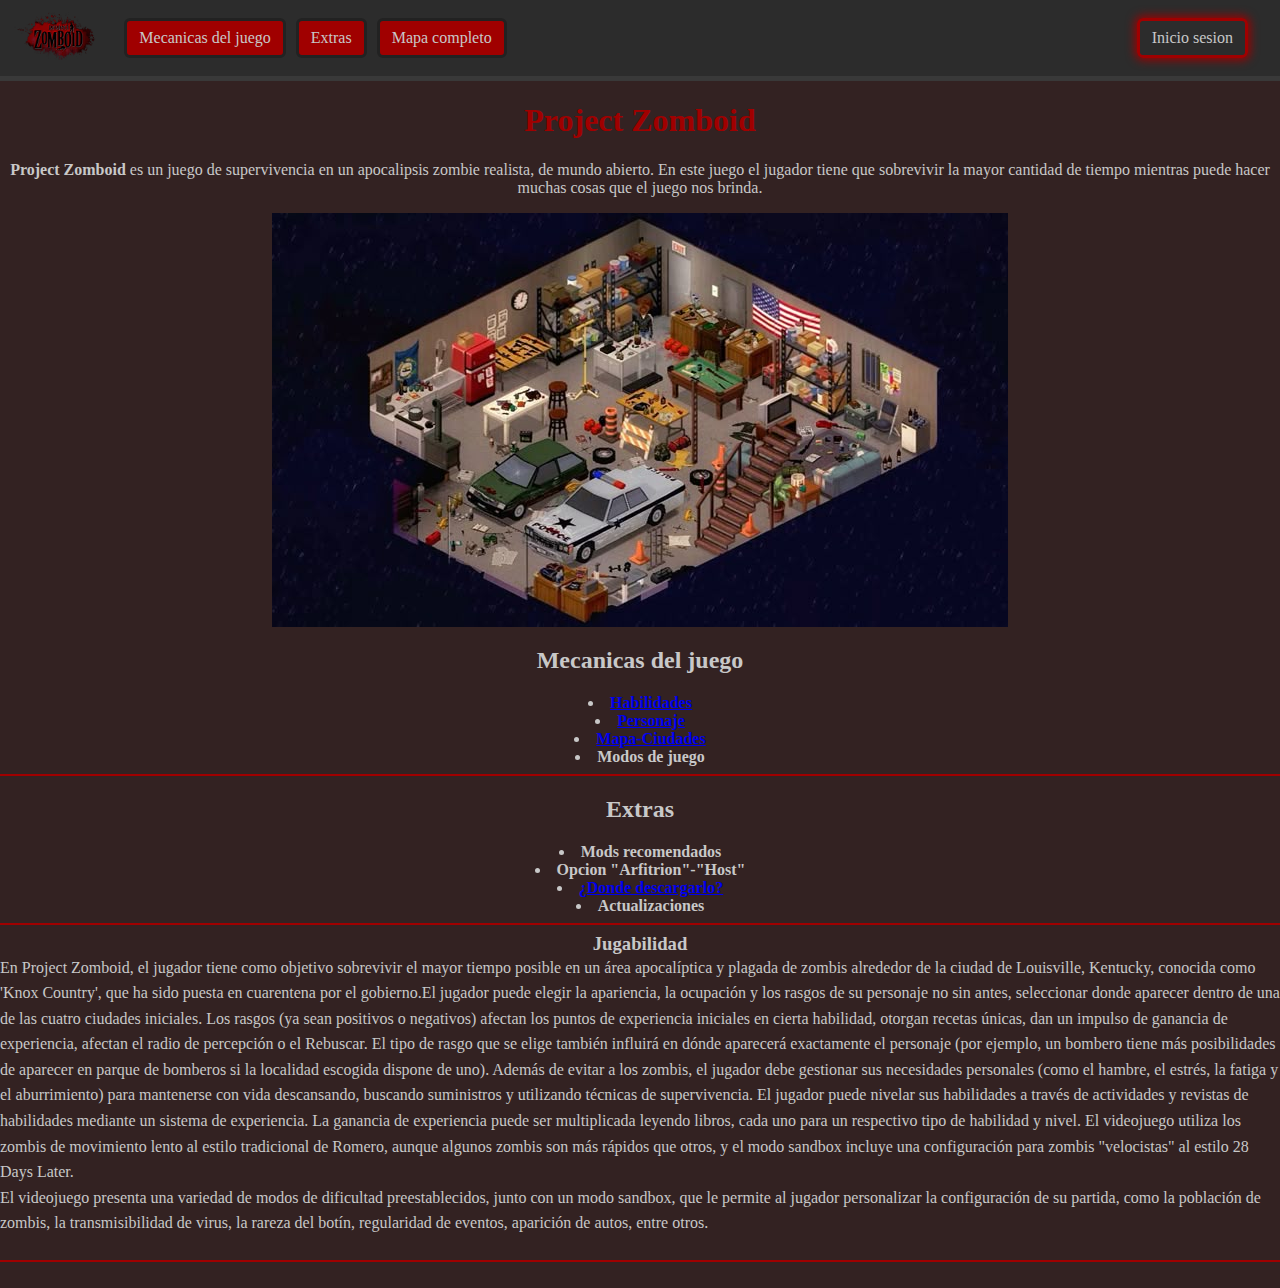
<file: index.html>
<!--Autor: Daniel Cooper Achiri Cuevas-->
<!--Curso: Introduccion al desarrollo web-->
<!DOCTYPE html>
<html lang="en">
<head>
    <meta charset="UTF-8">
    <meta name="viewport" content="width=device-width, initial-scale=1.0">
    <title>PZ</title>
    <link rel="stylesheet" href="css/main.css">
    <link rel="stylesheet" href="css/index.css">
</head>
<body>
    <!-- Inicio de la pagina web -->
    <div class="navegador">
        <ul class="navegador__ul">
            <li class="navegador__item navegador__item--logo">
                <a href="index.html" class="navegador__logo-link">
                    <img class="navegador__imagen" src = "imagenes/inicio/PzLogo_Blood.png" alt = "logo pz" rel="noopener noreferrer">
                </a>
            </li>
            <li class="navegador__item">
                <a href="#mecanicas" class="navegador__link">Mecanicas del juego</a>
            </li>
            <li class="navegador__item">
                <a href="#extras" class="navegador__link">Extras</a>
            </li>
            <li class="navegador__item">
                <a href="https://map.projectzomboid.com/" target="_blank" class="navegador__link">Mapa completo</a>
            </li>

            <li class="navegador__item navegador__item--espaciador"></li>

            <li class="navegador__item">
                <a href="Paginas/inicio_sesion.html" class="navegador__link link--login">Inicio sesion</a>
            </li>
        </ul>
    </div>
    
    <header>
        <h1 class="titulo"> Project Zomboid </h1>
        <p>
            <strong>Project Zomboid</strong> es un juego de supervivencia en un apocalipsis zombie realista, de mundo abierto. 
            En este juego el jugador tiene que sobrevivir la mayor cantidad de tiempo mientras puede hacer muchas cosas 
            que el juego nos brinda.
        </p>
        <div class="imagenPrincipal">
            <img class="imagen" src = "imagenes/inicio/basePZ.jpg" alt = "ejemplo de base en el juego" height= "300px">
        </div>

    </header>


    <nav>
        <h2 id="mecanicas">Mecanicas del juego</h2>
        <ul>
            <strong>
            <!--Nos lleva a la otra pagina-->
            <li><a href="Paginas/habilidades.html">Habilidades</a></li>
            <li><a href="Paginas/personaje.html">Personaje</a></li>
            <!-- El target="_blank" es para que se abra en una nueva pestaña-->
            <li><a href = "https://map.projectzomboid.com/" target="_blank">Mapa-Ciudades</a></li>
            <li>Modos de juego</li>
            </strong>
        </ul>
        
        <hr>
    
        <h2 id="extras">Extras</h2>
        <ul>
            <strong>
            <li>Mods recomendados</li>
            <li>Opcion "Arfitrion"-"Host"</li>
            <li><a href = "https://store.steampowered.com/app/108600/Project_Zomboid/?l=spanish">¿Donde descargarlo?</a></li>
            <li>Actualizaciones</li>
            </strong>
        </ul>
    </nav>
    <hr>

    <main>
        <h3 class="centrado">Jugabilidad</h3>
        <p>
            En Project Zomboid, el jugador tiene como objetivo sobrevivir el mayor tiempo posible en un área apocalíptica 
            y plagada de zombis alrededor de la ciudad de Louisville, Kentucky, conocida como 'Knox Country', que ha sido 
            puesta en cuarentena por el gobierno.El jugador puede elegir la apariencia, la ocupación y los rasgos de 
            su personaje no sin antes, seleccionar donde aparecer dentro de una de las cuatro ciudades iniciales. Los 
            rasgos (ya sean positivos o negativos) afectan los puntos de experiencia iniciales en cierta habilidad, 
            otorgan recetas únicas, dan un impulso de ganancia de experiencia, afectan el radio de percepción o el 
            Rebuscar. El tipo de rasgo que se elige también influirá en dónde aparecerá exactamente el personaje (por 
            ejemplo, un bombero tiene más posibilidades de aparecer en parque de bomberos si la localidad escogida 
            dispone de uno). Además de evitar a los zombis, el jugador debe gestionar sus necesidades personales (como el 
            hambre, el estrés, la fatiga y el aburrimiento) para mantenerse con vida descansando, buscando suministros 
            y utilizando técnicas de supervivencia. El jugador puede nivelar sus habilidades a través de actividades y 
            revistas de habilidades mediante un sistema de experiencia. La ganancia de experiencia puede ser multiplicada 
            leyendo libros, cada uno para un respectivo tipo de habilidad y nivel. El videojuego utiliza los zombis de 
            movimiento lento al estilo tradicional de Romero, aunque algunos zombis son más rápidos que otros, y el modo 
            sandbox incluye una configuración para zombis "velocistas" al estilo 28 Days Later.
            <br>
            El videojuego presenta una variedad de modos de dificultad preestablecidos, junto con un modo sandbox, que le 
            permite al jugador personalizar la configuración de su partida, como la población de zombis, la transmisibilidad 
            de virus, la rareza del botín, regularidad de eventos, aparición de autos, entre otros.
        </p>
        <!--<img class="centrado" src="imagenes/inicio/baner.jpg" alt="banerPZ" width="600px"> -->
    </main>

    <hr>
    <br>
</body>
</html>
</file>
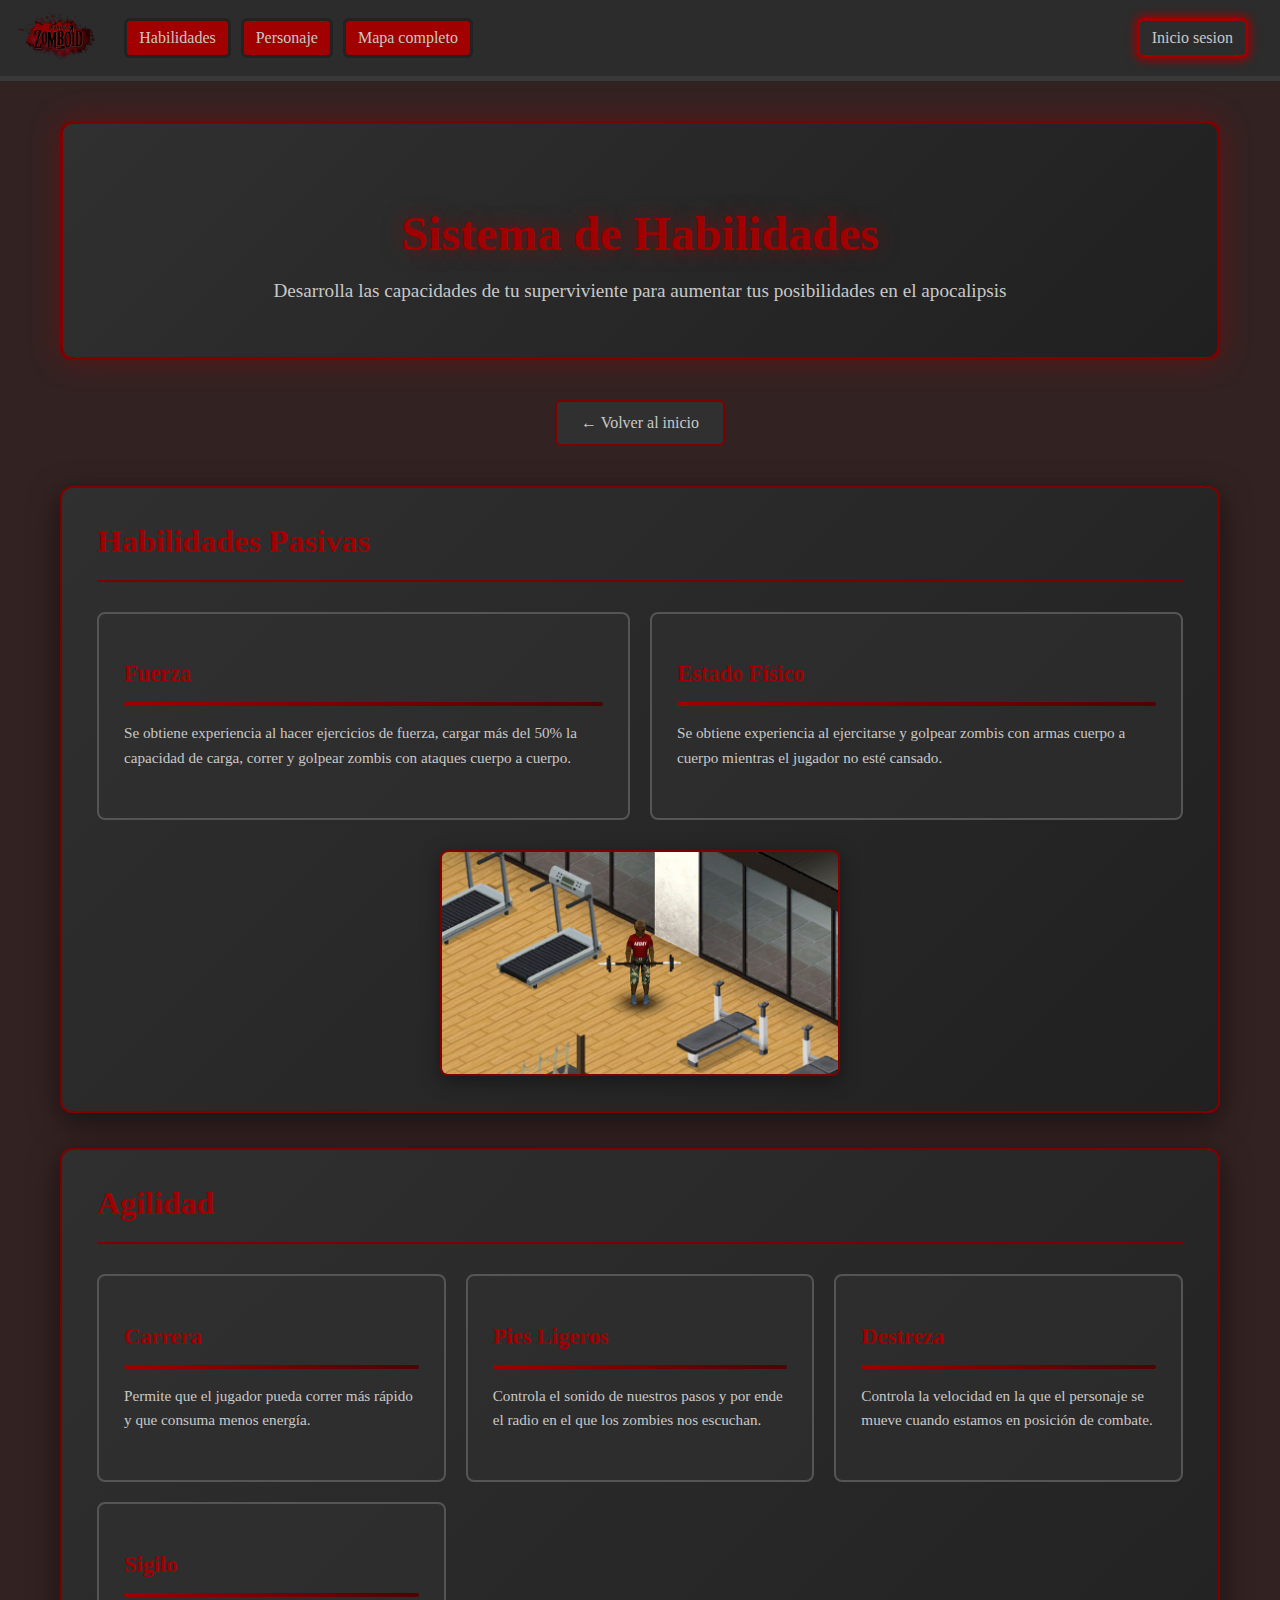
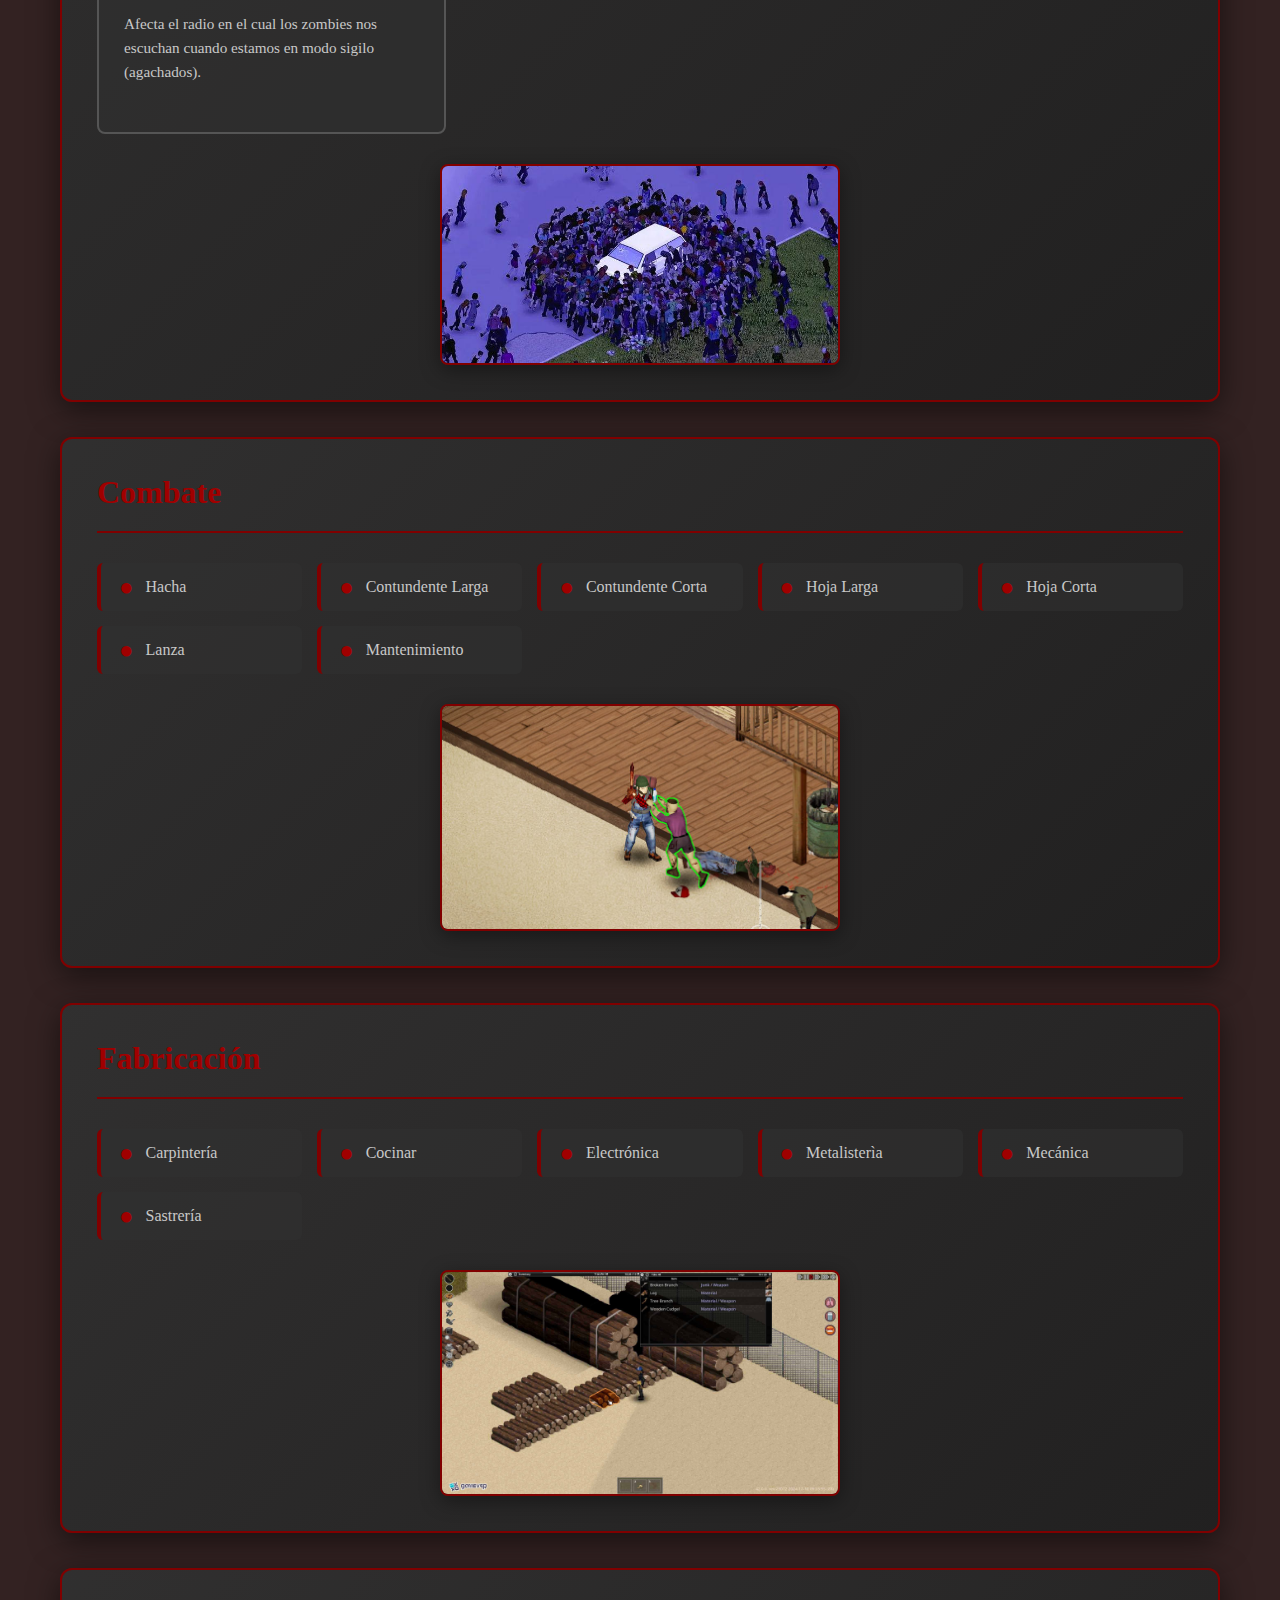
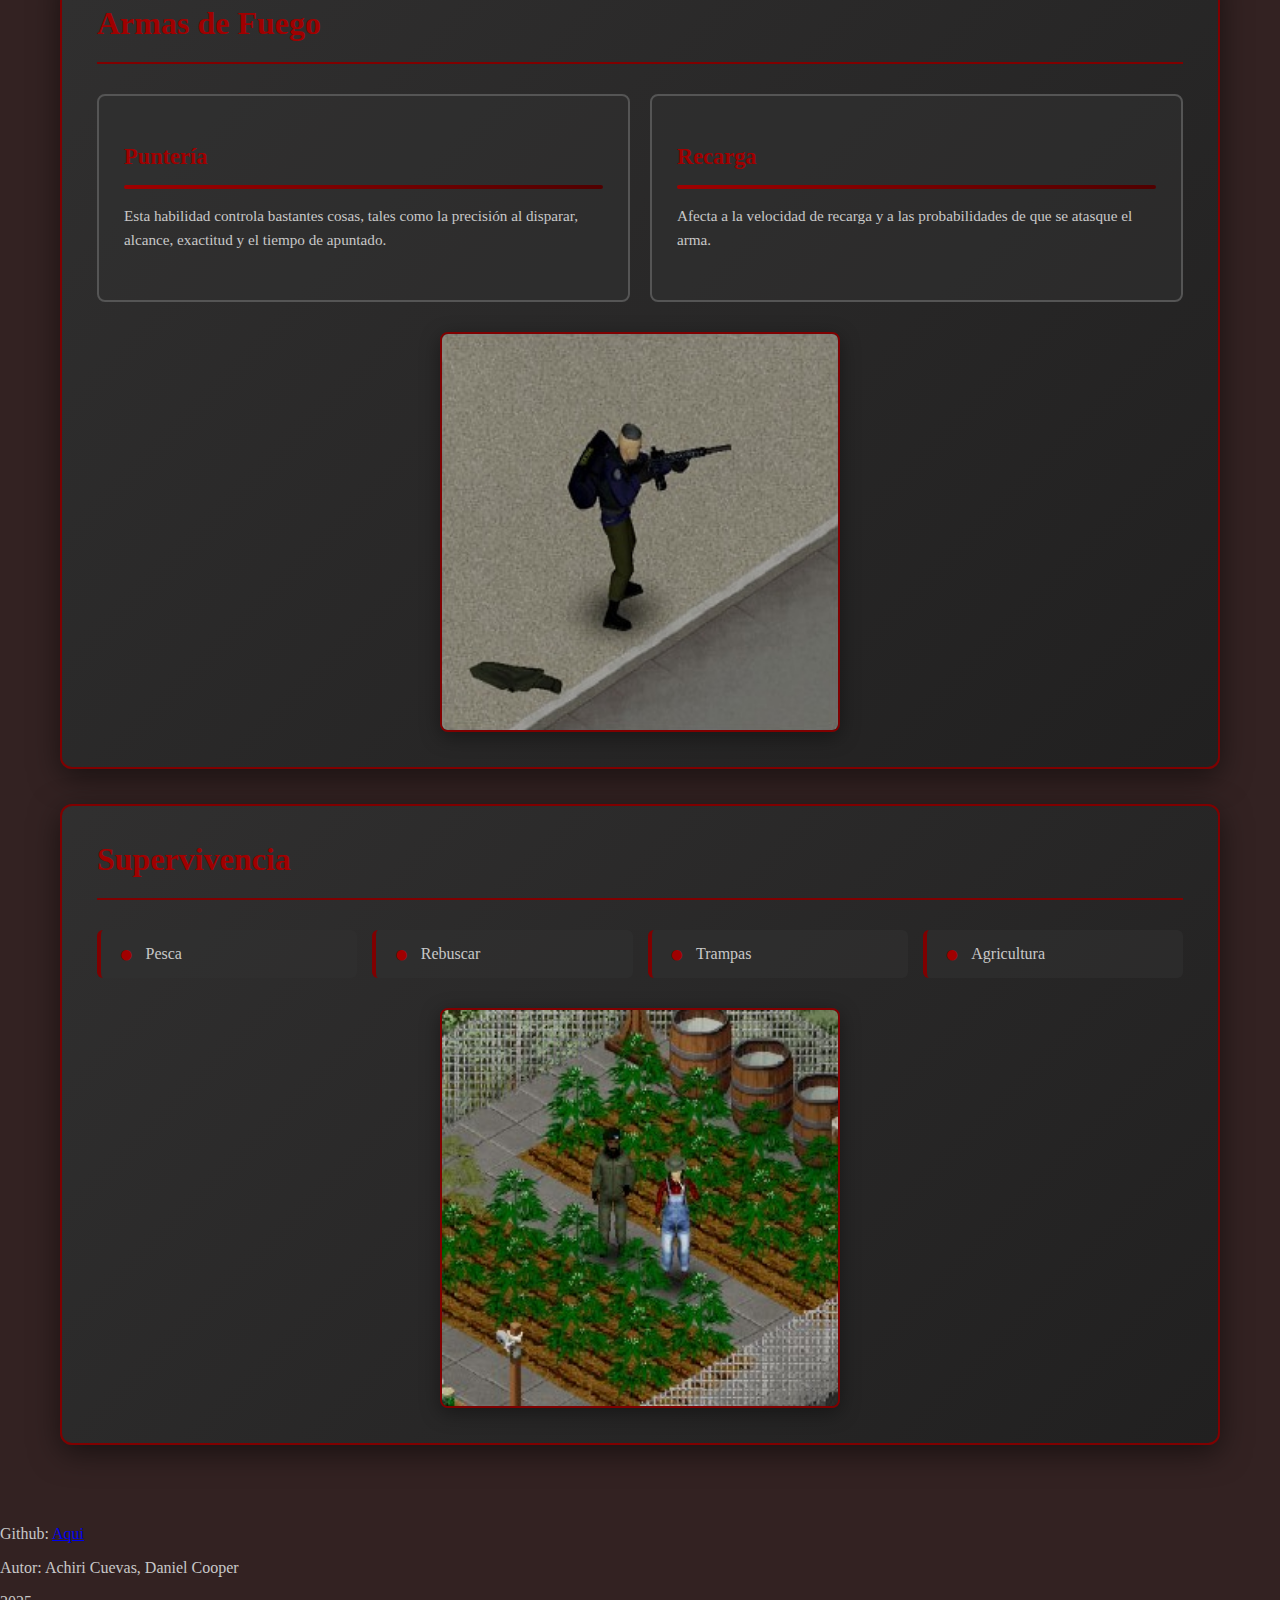
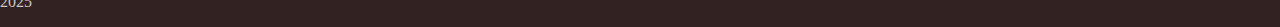
<file: Paginas/habilidades.html>
<!--Autor: Daniel Cooper Achiri Cuevas-->
<!--Curso: Introduccion al desarrollo web-->
<!DOCTYPE html>
<html lang="es">
<head>
    <meta charset="UTF-8">
    <meta name="viewport" content="width=device-width, initial-scale=1.0">
    <title>Habilidades PZ</title>
    <link rel="stylesheet" href="../css/main.css">
    <link rel="stylesheet" href="../css/habilidades.css">
</head>
<body>
    <!-- Barra de navegacion -->
    <div class="navegador">
        <ul class="navegador__ul">
            <li class="navegador__item navegador__item--logo">
                <a href="../index.html" class="navegador__logo-link">
                    <img class="navegador__imagen" src="../imagenes/inicio/PzLogo_Blood.png" alt="logo pz" rel="noopener noreferrer">
                </a>
            </li>
            <li class="navegador__item">
                <a href="habilidades.html" class="navegador__link">Habilidades</a>
            </li>
            <li class="navegador__item">
                <a href="personaje.html" class="navegador__link">Personaje</a>
            </li>
            <li class="navegador__item">
                <a href="https://map.projectzomboid.com/" target="_blank" class="navegador__link">Mapa completo</a>
            </li>

            <li class="navegador__item navegador__item--espaciador"></li>

            <li class="navegador__item">
                <a href="inicio_sesion.html" class="navegador__link link--login">Inicio sesion</a>
            </li>
        </ul>
    </div>

    <!-- Header Principal -->
    <header class="header-habilidades">
        <div class="header-habilidades__contenido">
            <h1 class="header-habilidades__titulo">Sistema de Habilidades</h1>
            <p class="header-habilidades__descripcion">
                Desarrolla las capacidades de tu superviviente para aumentar tus posibilidades en el apocalipsis
            </p>
        </div>
    </header>

    <!-- Navegación de retorno -->
    <nav class="navegacion-retorno">
        <a href="../index.html" class="navegacion-retorno__link">← Volver al inicio</a>
    </nav>

    <!-- Contenido Principal -->
    <main class="contenido-habilidades">

        <!-- Categoría: Pasivas -->
        <section class="categoria-habilidad">
            <div class="categoria-habilidad__header">
                <h2 class="categoria-habilidad__titulo">Habilidades Pasivas</h2>
            </div>
            
            <div class="categoria-habilidad__contenido">
                <div class="habilidades-grid">
                    <div class="habilidad-card">
                        <h3 class="habilidad-card__nombre">Fuerza</h3>
                        <div class="habilidad-card__barra"></div>
                        <p class="habilidad-card__descripcion">
                            Se obtiene experiencia al hacer ejercicios de fuerza, cargar más del 50% la capacidad 
                            de carga, correr y golpear zombis con ataques cuerpo a cuerpo.
                        </p>
                    </div>

                    <div class="habilidad-card">
                        <h3 class="habilidad-card__nombre">Estado Físico</h3>
                        <div class="habilidad-card__barra"></div>
                        <p class="habilidad-card__descripcion">
                            Se obtiene experiencia al ejercitarse y golpear zombis con armas cuerpo a cuerpo 
                            mientras el jugador no esté cansado.
                        </p>
                    </div>
                </div>

                <div class="categoria-habilidad__imagen-container">
                    <img src="../imagenes/habilidades/fuerza.jpg" alt="ejercicio" class="categoria-habilidad__imagen">
                    <div class="categoria-habilidad__imagen-caption">Entrenamiento de fuerza</div>
                </div>
            </div>
        </section>

        <!-- Categoría: Agilidad -->
        <section class="categoria-habilidad">
            <div class="categoria-habilidad__header">
                <h2 class="categoria-habilidad__titulo">Agilidad</h2>
            </div>
            
            <div class="categoria-habilidad__contenido">
                <div class="habilidades-grid">
                    <div class="habilidad-card">
                        <h3 class="habilidad-card__nombre">Carrera</h3>
                        <div class="habilidad-card__barra"></div>
                        <p class="habilidad-card__descripcion">
                            Permite que el jugador pueda correr más rápido y que consuma menos energía.
                        </p>
                    </div>

                    <div class="habilidad-card">
                        <h3 class="habilidad-card__nombre">Pies Ligeros</h3>
                        <div class="habilidad-card__barra"></div>
                        <p class="habilidad-card__descripcion">
                            Controla el sonido de nuestros pasos y por ende el radio en el que los zombies nos escuchan.
                        </p>
                    </div>

                    <div class="habilidad-card">
                        <h3 class="habilidad-card__nombre">Destreza</h3>
                        <div class="habilidad-card__barra"></div>
                        <p class="habilidad-card__descripcion">
                            Controla la velocidad en la que el personaje se mueve cuando estamos en posición de combate.
                        </p>
                    </div>

                    <div class="habilidad-card">
                        <h3 class="habilidad-card__nombre">Sigilo</h3>
                        <div class="habilidad-card__barra"></div>
                        <p class="habilidad-card__descripcion">
                            Afecta el radio en el cual los zombies nos escuchan cuando estamos en modo sigilo (agachados).
                        </p>
                    </div>
                </div>

                <div class="categoria-habilidad__imagen-container">
                    <img src="../imagenes/habilidades/auto_PZ.jpeg" alt="orda zombies" class="categoria-habilidad__imagen">
                    <div class="categoria-habilidad__imagen-caption">La agilidad es clave para escapar</div>
                </div>
            </div>
        </section>

        <!-- Categoría: Combate -->
        <section class="categoria-habilidad">
            <div class="categoria-habilidad__header">
                <h2 class="categoria-habilidad__titulo">Combate</h2>
            </div>
            
            <div class="categoria-habilidad__contenido">
                <div class="habilidades-lista-compacta">
                    <div class="habilidad-item-compacto">
                        <span class="habilidad-item-compacto__bullet">●</span>
                        <span class="habilidad-item-compacto__texto">Hacha</span>
                    </div>
                    <div class="habilidad-item-compacto">
                        <span class="habilidad-item-compacto__bullet">●</span>
                        <span class="habilidad-item-compacto__texto">Contundente Larga</span>
                    </div>
                    <div class="habilidad-item-compacto">
                        <span class="habilidad-item-compacto__bullet">●</span>
                        <span class="habilidad-item-compacto__texto">Contundente Corta</span>
                    </div>
                    <div class="habilidad-item-compacto">
                        <span class="habilidad-item-compacto__bullet">●</span>
                        <span class="habilidad-item-compacto__texto">Hoja Larga</span>
                    </div>
                    <div class="habilidad-item-compacto">
                        <span class="habilidad-item-compacto__bullet">●</span>
                        <span class="habilidad-item-compacto__texto">Hoja Corta</span>
                    </div>
                    <div class="habilidad-item-compacto">
                        <span class="habilidad-item-compacto__bullet">●</span>
                        <span class="habilidad-item-compacto__texto">Lanza</span>
                    </div>
                    <div class="habilidad-item-compacto">
                        <span class="habilidad-item-compacto__bullet">●</span>
                        <span class="habilidad-item-compacto__texto">Mantenimiento</span>
                    </div>
                </div>

                <div class="categoria-habilidad__imagen-container">
                    <img src="../imagenes/habilidades/combate.jpg" alt="combate" class="categoria-habilidad__imagen">
                    <div class="categoria-habilidad__imagen-caption">Maestría en diferentes tipos de armas</div>
                </div>
            </div>
        </section>

        <!-- Categoría: Fabricación -->
        <section class="categoria-habilidad">
            <div class="categoria-habilidad__header">
                <h2 class="categoria-habilidad__titulo">Fabricación</h2>
            </div>
            
            <div class="categoria-habilidad__contenido">
                <div class="habilidades-lista-compacta">
                    <div class="habilidad-item-compacto">
                        <span class="habilidad-item-compacto__bullet">●</span>
                        <span class="habilidad-item-compacto__texto">Carpintería</span>
                    </div>
                    <div class="habilidad-item-compacto">
                        <span class="habilidad-item-compacto__bullet">●</span>
                        <span class="habilidad-item-compacto__texto">Cocinar</span>
                    </div>
                    <div class="habilidad-item-compacto">
                        <span class="habilidad-item-compacto__bullet">●</span>
                        <span class="habilidad-item-compacto__texto">Electrónica</span>
                    </div>
                    <div class="habilidad-item-compacto">
                        <span class="habilidad-item-compacto__bullet">●</span>
                        <span class="habilidad-item-compacto__texto">Metalisterìa</span>
                    </div>
                    <div class="habilidad-item-compacto">
                        <span class="habilidad-item-compacto__bullet">●</span>
                        <span class="habilidad-item-compacto__texto">Mecánica</span>
                    </div>
                    <div class="habilidad-item-compacto">
                        <span class="habilidad-item-compacto__bullet">●</span>
                        <span class="habilidad-item-compacto__texto">Sastrería</span>
                    </div>
                </div>

                <div class="categoria-habilidad__imagen-container">
                    <img src="../imagenes/habilidades/fabricacion.jpeg" alt="fabricación" class="categoria-habilidad__imagen">
                    <div class="categoria-habilidad__imagen-caption">Habilidades esenciales para sobrevivir</div>
                </div>
            </div>
        </section>

        <!-- Categoría: Armas de Fuego -->
        <section class="categoria-habilidad">
            <div class="categoria-habilidad__header">
                <h2 class="categoria-habilidad__titulo">Armas de Fuego</h2>
            </div>
            
            <div class="categoria-habilidad__contenido">
                <div class="habilidades-grid">
                    <div class="habilidad-card">
                        <h3 class="habilidad-card__nombre">Puntería</h3>
                        <div class="habilidad-card__barra"></div>
                        <p class="habilidad-card__descripcion">
                            Esta habilidad controla bastantes cosas, tales como la precisión al disparar, 
                            alcance, exactitud y el tiempo de apuntado.
                        </p>
                    </div>

                    <div class="habilidad-card">
                        <h3 class="habilidad-card__nombre">Recarga</h3>
                        <div class="habilidad-card__barra"></div>
                        <p class="habilidad-card__descripcion">
                            Afecta a la velocidad de recarga y a las probabilidades de que se atasque el arma.
                        </p>
                    </div>
                </div>

                <div class="categoria-habilidad__imagen-container">
                    <img src="../imagenes/habilidades/armas.jpeg" alt="armas" class="categoria-habilidad__imagen">
                    <div class="categoria-habilidad__imagen-caption">Dominio de armas de fuego</div>
                </div>
            </div>
        </section>

        <!-- Categoría: Supervivencia -->
        <section class="categoria-habilidad">
            <div class="categoria-habilidad__header">
                <h2 class="categoria-habilidad__titulo">Supervivencia</h2>
            </div>
            
            <div class="categoria-habilidad__contenido">
                <div class="habilidades-lista-compacta">
                    <div class="habilidad-item-compacto">
                        <span class="habilidad-item-compacto__bullet">●</span>
                        <span class="habilidad-item-compacto__texto">Pesca</span>
                    </div>
                    <div class="habilidad-item-compacto">
                        <span class="habilidad-item-compacto__bullet">●</span>
                        <span class="habilidad-item-compacto__texto">Rebuscar</span>
                    </div>
                    <div class="habilidad-item-compacto">
                        <span class="habilidad-item-compacto__bullet">●</span>
                        <span class="habilidad-item-compacto__texto">Trampas</span>
                    </div>
                    <div class="habilidad-item-compacto">
                        <span class="habilidad-item-compacto__bullet">●</span>
                        <span class="habilidad-item-compacto__texto">Agricultura</span>
                    </div>
                </div>

                <div class="categoria-habilidad__imagen-container">
                    <img src="../imagenes/habilidades/agricultura.jpeg" alt="agricultura" class="categoria-habilidad__imagen">
                    <div class="categoria-habilidad__imagen-caption">Recursos naturales para sobrevivir</div>
                </div>
            </div>
        </section>

    </main>

    <footer class="footer-pagina">
        <p>Github: <a href="https://github.com/dachiri-unsa/TrabajoIDWEB">Aqui</a></p>
        <p>Autor: Achiri Cuevas, Daniel Cooper</p>
        <p>2025</p>
    </footer>
</body>
</html>
</file>
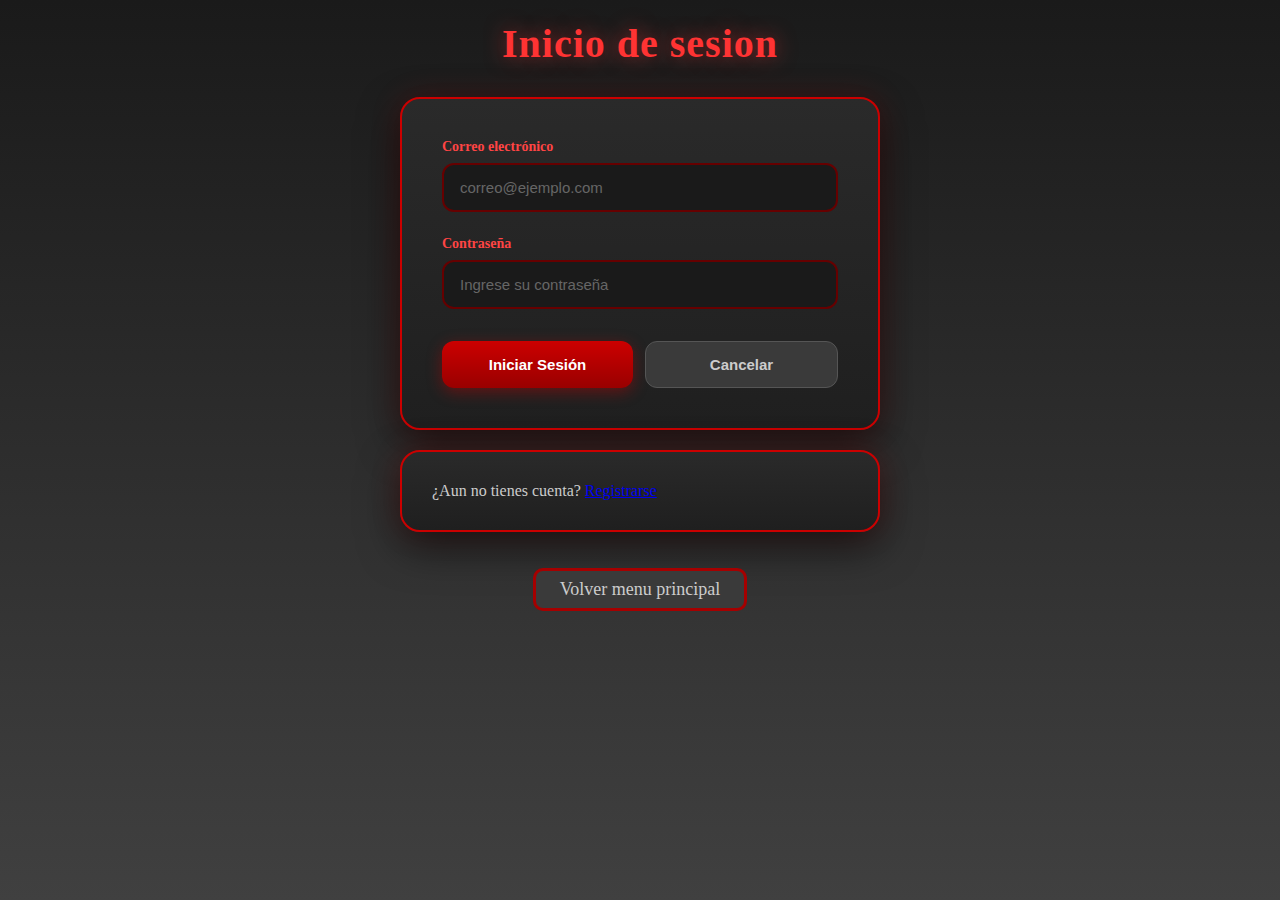
<file: Paginas/inicio_sesion.html>
<!DOCTYPE html>
<html lang="en">
<head>
    <meta charset="UTF-8">
    <meta name="viewport" content="width=device-width, initial-scale=1.0">
    <title>Iniciar sesión</title>
    <link rel="stylesheet" href="../css/inicio_sesion.css">
</head>
<body>
    <header>
        <h1 class="titulo">Inicio de sesion</h1>
    </header>
    <div class="contenedorFormulario">
        <form class="contenedorFormulario__formulario" action="#" method="post">
            <div class="formulario__texto">
                <label for="correo">Correo electrónico</label>
                <input type="text" name="correo" id="correo" placeholder="correo@ejemplo.com">
            </div>
            
            <div class="formulario__texto">
                <label for="contrasenia">Contraseña</label>
                <input type="password" name="contrasenia" id="contrasenia" placeholder="Ingrese su contraseña">
            </div>
            
            <div id="contenedor_error"></div>
            
            <div class="button-group">
                <button type="submit">Iniciar Sesión</button>
                <button type="reset">Cancelar</button>
            </div>
        </form>
    </div>
    
    <div class="contendorAdicional">
        <div>¿Aun no tienes cuenta? <a href="registrarse.html">Registrarse</a></div>
    </div>
    <a class="botonVolver" href="../index.html">Volver menu principal</a>
    <script src="../javascript/inicio_sesion.js"></script>
</body>
</html>
</file>
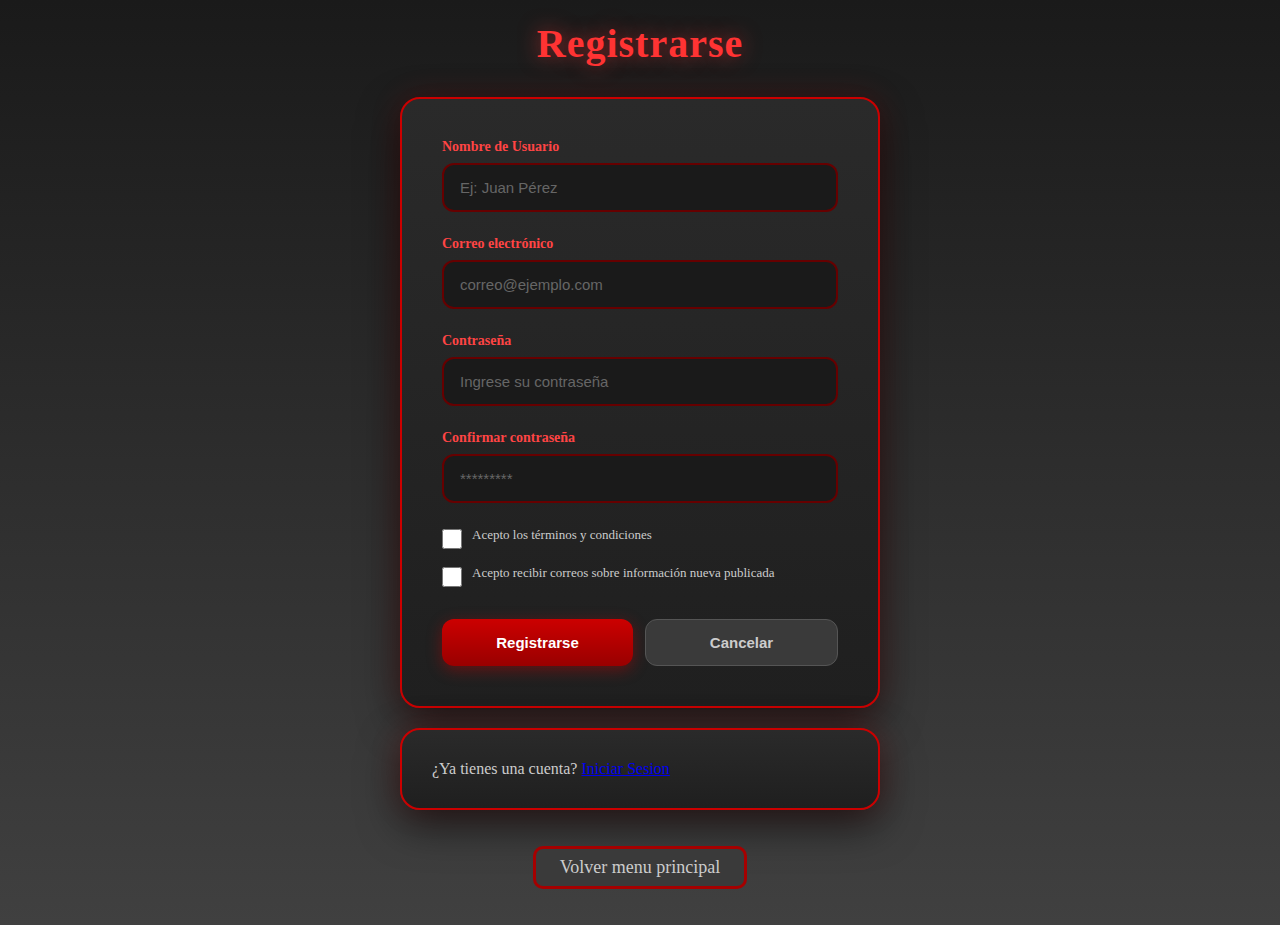
<file: Paginas/registrarse.html>
<!DOCTYPE html>
<html lang="en">
<head>
    <meta charset="UTF-8">
    <meta name="viewport" content="width=device-width, initial-scale=1.0">
    <title>Registrarse</title>
    <link rel="stylesheet" href="../css/inicio_sesion.css">
</head>
<body>
    <header>
        <h1 class="titulo">Registrarse</h1>
    </header>
    <div class="contenedorFormulario">
        <form class="contenedorFormulario__formulario" action="#" method="post">
            <div class="formulario__texto">
                <label for="nombre">Nombre de Usuario</label>
                <input type="text" name="nombre" id="nombre" placeholder="Ej: Juan Pérez" required>
            </div>
            
            <div class="formulario__texto">
                <label for="correo">Correo electrónico</label>
                <input type="email" name="correo" id="correo" placeholder="correo@ejemplo.com" required>
            </div>
            
            <div class="formulario__texto">
                <label for="contrasenia">Contraseña</label>
                <input type="password" name="contrasenia" id="contrasenia" placeholder="Ingrese su contraseña" required>
            </div>
            <div class="formulario__texto">
                <label for="conf_contrasenia">Confirmar contraseña</label>
                <input type="password" name="conf_contrasenia" id="conf_contrasenia" placeholder="*********" required>
            </div>
            
            <div class="checkbox-group">
                <input type="checkbox" id="terminos" required>
                <label for="terminos">Acepto los términos y condiciones</label>
            </div>
            
            <div class="checkbox-group">
                <input type="checkbox" id="correos_recibidos">
                <label for="correos_recibidos">Acepto recibir correos sobre información nueva publicada</label>
            </div>
            
            <div class="button-group">
                <button type="submit">Registrarse</button>
                <button type="reset">Cancelar</button>
            </div>
        </form>
    </div>
    <div class="contendorAdicional">
        <div>¿Ya tienes una cuenta? <a href="inicio_sesion.html">Iniciar Sesion</a></div>
    </div>
    <a class="botonVolver" href="../index.html">Volver menu principal</a>
</body>
</html>
</file>
<file: css/main.css>
* {
    box-sizing: border-box;
}
ul {
    margin: 0;
    padding: 0;
}

body {
    margin: 0;
    background-color: #322;
}
.titulo {
    color: #a00000;
}
header {
    text-align: center;
}
nav {
    list-style-position: inside;
    text-align: center;
}
h1, h2, h3, p, li {
    color: #c8c8c8;
}
.centrado {
    text-align: center;
    display: block;
    margin: 0 auto;
}
main p {
    max-width: 1400px;
    margin: 0 auto 1.5em auto; /* centrado y con espacio inferior */
    line-height: 1.6;          /* mejora la legibilidad */
}
hr {
    border: 0;
    height: 2px;
    background-color: rgb(160, 0, 0);
}
a:hover {
    background-color: rgb(85, 25, 25);
}
/* ---- APARTADO DE LA NAV-BAR ----- */

.navegador {
    position: sticky;
    top: 0;
    z-index: 1000;
    width: 100%;
    background-color: #333;
    border-bottom: 5px solid #393939;
    display: flex;
    align-items: center;
    padding: 5px 12px;
    transition: padding 0.08s ease;
}
.navegador:hover {
    background-color: #2c2c2c;
    padding: 12px 12px;
}
.navegador__ul {
    list-style: none;
    display: flex;
    gap: 10px;
    align-items: center;
    width: 100%;
}


.navegador__imagen {
    display: block;
    height: 48px;
    width: auto;
}
.navegador__item--logo {
    margin-right: 10px;
}
.navegador__logo-link {
    display: inline-block;
}
.navegador__logo-link:hover {
    background-color: transparent;
}


.navegador__item {
    align-items: center;
}
.navegador__link {
    display: inline-block;
    padding: 8px 12px;
    min-width: 70px;
    text-align: center;
    text-decoration: none;
    font-size: 1rem;
    flex-grow: 1 1 30px;
    border-radius: 6px;
    border: 3px solid #222;
    background-color: #a00000;
    color: #c8c8c8;
    transition: background-color 0.08s ease, box-shadow 0.08s ease, padding 0.08s ease;
}
.navegador__link:hover {
    background-color: #800000;
    box-shadow: 0 4px 10px #0004;
    padding: 10px 14px;
}
.navegador__link:active {
    background-color: #500000;
}


.navegador__item--espaciador {
    margin-left: auto;
}

.link--login {
    background-color: transparent;
    border: 3px solid #a00000;
    box-shadow: 0 0 10px 2px #a00000;
    margin-right: 20px;
}
</file>
<file: css/index.css>
/*----- OTROS -----*/
.imagenPrincipal {
    display: flex;
    justify-content: center;
}
.imagen {
    max-width: 100%;
    height: auto;
    
}

/* ----- BANNER ----- */

.tituloPrincipal {
    display: flex;
    justify-content: end;
}
.tituloPrincipal__titulo {
    margin: 20px;
    margin-right: 40px;
    margin-bottom: 10%;
}
.tituloPrincipal__imagenLogo {
    width: 40vw;
}
</file>
<file: css/habilidades.css>
/* ===== HEADER HABILIDADES ===== */
.header-habilidades {
    margin: 40px auto;
    max-width: 1200px;
    padding: 0 20px;
}

.header-habilidades__contenido {
    text-align: center;
    background: linear-gradient(135deg, #303030 0%, #202020 100%);
    border: 3px solid #800000;
    border-radius: 12px;
    padding: 50px 30px;
    box-shadow: 0 0 30px rgba(160, 0, 0, 0.4);
    position: relative;
    overflow: hidden;
}
.header-habilidades__titulo {
    font-size: 3rem;
    color: #a00000;
    margin-bottom: 15px;
    text-shadow: 0 0 20px rgba(160, 0, 0, 0.6);
    position: relative;
    z-index: 1;
}

.header-habilidades__descripcion {
    font-size: 1.2rem;
    color: #c8c8c8;
    position: relative;
    z-index: 1;
    max-width: 800px;
    margin: 0 auto;
    line-height: 1.6;
}

/* ===== NAVEGACION DE RETORNO ===== */
.navegacion-retorno {
    max-width: 1200px;
    margin: 20px auto;
    padding: 0 20px;
}

.navegacion-retorno__link {
    display: inline-block;
    padding: 12px 24px;
    background-color: #303030;
    color: #c8c8c8;
    text-decoration: none;
    border: 2px solid #800000;
    border-radius: 6px;
    transition: all 0.3s ease;
    font-weight: 500;
}

.navegacion-retorno__link:hover {
    background-color: #800000;
    box-shadow: 0 0 15px rgba(160, 0, 0, 0.5);
    transform: translateX(-5px);
}

/* ===== CONTENIDO PRINCIPAL ===== */
.contenido-habilidades {
    max-width: 1200px;
    margin: 40px auto 80px;
    padding: 0 20px;
}

/* ===== CATEGORIA DE HABILIDAD ===== */
.categoria-habilidad {
    background: linear-gradient(135deg, rgba(48, 48, 48, 0.95) 0%, rgba(32, 32, 32, 0.95) 100%);
    border: 2px solid #800000;
    border-radius: 12px;
    padding: 35px;
    margin-bottom: 35px;
    box-shadow: 0 8px 30px rgba(0, 0, 0, 0.5);
}

.categoria-habilidad__header {
    display: flex;
    align-items: center;
    gap: 20px;
    margin-bottom: 30px;
    padding-bottom: 20px;
    border-bottom: 2px solid #800000;
}

.categoria-habilidad__titulo {
    font-size: 2rem;
    color: #a00000;
    margin: 0;
}

/* ===== GRID DE HABILIDADES ===== */
.habilidades-grid {
    display: grid;
    grid-template-columns: repeat(auto-fit, minmax(280px, 1fr));
    gap: 20px;
    margin-bottom: 30px;
}

.habilidad-card {
    background: rgba(48, 48, 48, 0.6);
    border: 2px solid #555;
    border-radius: 8px;
    padding: 25px;
    transition: all 0.3s ease;
}

.habilidad-card:hover {
    transform: translateY(-5px);
    border-color: #a00000;
    box-shadow: 0 8px 25px rgba(160, 0, 0, 0.3);
    background: rgba(160, 0, 0, 0.1);
}

.habilidad-card__nombre {
    color: #a00000;
    font-size: 1.4rem;
    margin-bottom: 15px;
    font-weight: bold;
}

.habilidad-card__barra {
    width: 100%;
    height: 4px;
    background: linear-gradient(to right, #a00000, #500000);
    border-radius: 2px;
    margin-bottom: 15px;
}

.habilidad-card__descripcion {
    color: #c8c8c8;
    font-size: 0.95rem;
    line-height: 1.6;
}

/* ===== LISTA COMPACTA DE HABILIDADES ===== */
.habilidades-lista-compacta {
    display: grid;
    grid-template-columns: repeat(auto-fit, minmax(200px, 1fr));
    gap: 15px;
    margin-bottom: 30px;
}

.habilidad-item-compacto {
    display: flex;
    align-items: center;
    gap: 12px;
    padding: 12px 18px;
    background: rgba(48, 48, 48, 0.6);
    border-radius: 6px;
    border-left: 4px solid #800000;
    transition: all 0.3s ease;
}

.habilidad-item-compacto:hover {
    background: rgba(160, 0, 0, 0.1);
    border-left-color: #a00000;
    transform: translateX(8px);
}

.habilidad-item-compacto__bullet {
    color: #a00000;
    font-size: 1.5rem;
    line-height: 1;
}

.habilidad-item-compacto__texto {
    color: #c8c8c8;
    font-size: 1rem;
    font-weight: 500;
}

/* ===== IMAGENES DE CATEGORIA ===== */
.categoria-habilidad__imagen-container {
    max-width: 400px;
    margin-left: auto;
    margin-right: auto;
    position: relative;
    border-radius: 8px;
    overflow: hidden;
    border: 2px solid #800000;
    box-shadow: 0 5px 20px rgba(0, 0, 0, 0.4);
}

.categoria-habilidad__imagen {
    width: 100%;
    height: auto;
    display: block;
    transition: transform 0.3s ease;
}

.categoria-habilidad__imagen-container:hover .categoria-habilidad__imagen {
    transform: scale(1.05);
}

.categoria-habilidad__imagen-caption {
    position: absolute;
    bottom: 0;
    left: 0;
    right: 0;
    background: linear-gradient(to top, rgba(160, 0, 0, 0.95), transparent);
    padding: 20px;
    color: #fff;
    font-weight: bold;
    font-size: 1.1rem;
    text-align: center;
    transform: translateY(100%);
    transition: transform 0.3s ease;
}

.categoria-habilidad__imagen-container:hover .categoria-habilidad__imagen-caption {
    transform: translateY(0);
}
</file>
<file: css/inicio_sesion.css>
* {
    box-sizing: border-box;
    margin: 0;
    padding: 0;
}
body {
    min-height: 100vh;
    background: linear-gradient(#1a1a1a 0%, #2d2d2d 50%, #404040 100%);
    display: flex;
    flex-direction: column;
    justify-content: start;
    align-items: center;
    padding: 20px;
}
header {
    display: flex;
    flex-direction: column;
}
.botonVolver {
    display: inline-block;
    background-color: #3a3a3a;
    padding: 8px 24px;
    margin: 16px auto;
    color: #cccccc;
    border: #a50000 solid 3px;
    border-radius: 10px;
    font-size: 18px;
    text-decoration: none;
    transition: all 0.3s ease;
}
.botonVolver:hover {
    background-color: #4a4a4a;
    transform: translateY(-2px);
    box-shadow: 0 6px 20px #1a1a1a;
}
.titulo {
    text-align: center;
    color: #ff3333;
    font-size: 2.5rem;
    margin-bottom: 30px;
    text-shadow: 0 0 20px rgba(255, 51, 51, 0.5);
    letter-spacing: 1px;
}

.contenedorFormulario {
    width: 100%;
    max-width: 480px;
    background: linear-gradient(#2a2a2a, #1f1f1f);
    border: 2px solid #cc0000;
    border-radius: 20px;
    box-shadow:
        0 15px 40px rgba(0, 0, 0, 0.6),
        0 0 30px rgba(204, 0, 0, 0.2);
}

.contenedorFormulario__formulario {
    padding: 40px;
}

.formulario__texto {
    margin-bottom: 24px;
}

label {
    color: #ff4444;
    font-weight: 600;
    font-size: 14px;
    display: block;
    margin-bottom: 8px;
}

input[type="text"],
input[type="email"],
input[type="password"] {
    width: 100%;
    padding: 14px 16px;
    border-radius: 12px;
    border: 2px solid #660000;
    font-size: 15px;
    background: #1a1a1a;
    transition: all 0.3s ease;
    color: #ffffff;
}

input[type="text"]:focus,
input[type="email"]:focus,
input[type="password"]:focus {
    outline: none;
    border-color: #ff3333;
    background: #252525;
    box-shadow: 0 0 0 4px rgba(255, 51, 51, 0.15);
}

input[type="text"]::placeholder,
input[type="email"]::placeholder,
input[type="password"]::placeholder {
    color: #666666;
}

.checkbox-group {
    display: flex;
    align-items: flex-start;
    margin-bottom: 16px;
    cursor: pointer;
}

input[type="checkbox"] {
    width: 20px;
    height: 20px;
    margin-right: 10px;
    cursor: pointer;
    accent-color: #cc0000;
    margin-top: 2px;
}

.checkbox-group label {
    margin: 0;
    font-size: 13px;
    font-weight: 500;
    color: #cccccc;
    cursor: pointer;
}

.button-group {
    display: flex;
    gap: 12px;
    margin-top: 32px;
}

button {
    flex: 1;
    padding: 14px 20px;
    border-radius: 12px;
    font-size: 15px;
    font-weight: 600;
    border: none;
    cursor: pointer;
    transition: all 0.3s ease;
}

button[type="submit"] {
    background: linear-gradient(#cc0000 0%, #990000 100%);
    color: white;
    box-shadow: 0 4px 15px rgba(204, 0, 0, 0.4);
}

button[type="submit"]:hover {
    transform: translateY(-2px);
    box-shadow: 0 6px 20px rgba(204, 0, 0, 0.6);
    background: linear-gradient(#e60000 0%, #b30000 100%);
}

button[type="reset"] {
    background: #3a3a3a;
    color: #cccccc;
    border: 1px solid #555555;
}

button[type="reset"]:hover {
    background: #4a4a4a;
    transform: translateY(-2px);
    border-color: #666666;
}

.contenedor_error {
    background: linear-gradient(#b60000 0%, #990000 100%);
    color: white;
    padding: 18px 28px;
    border-radius: 6px;
    box-shadow:
        0 15px 40px rgba(0, 0, 0, 0.6),
        0 0 30px rgba(204, 0, 0, 0.2);
    border: 2px solid #252525;
    box-shadow: 0 4px 10px rgba(0,0,0,0.3);
    pointer-events: none;
    transition: opacity 0.3s, transform 0.3s;
}

.contendorAdicional {
    margin: 20px;
    padding: 30px;
    width: 100%;
    max-width: 480px;
    background: linear-gradient(#2a2a2a, #1f1f1f);
    color: #cccccc;
    border: 2px solid #cc0000;
    border-radius: 20px;
    box-shadow:
        0 15px 40px rgba(0, 0, 0, 0.6),
        0 0 30px rgba(204, 0, 0, 0.2);
}
</file>
